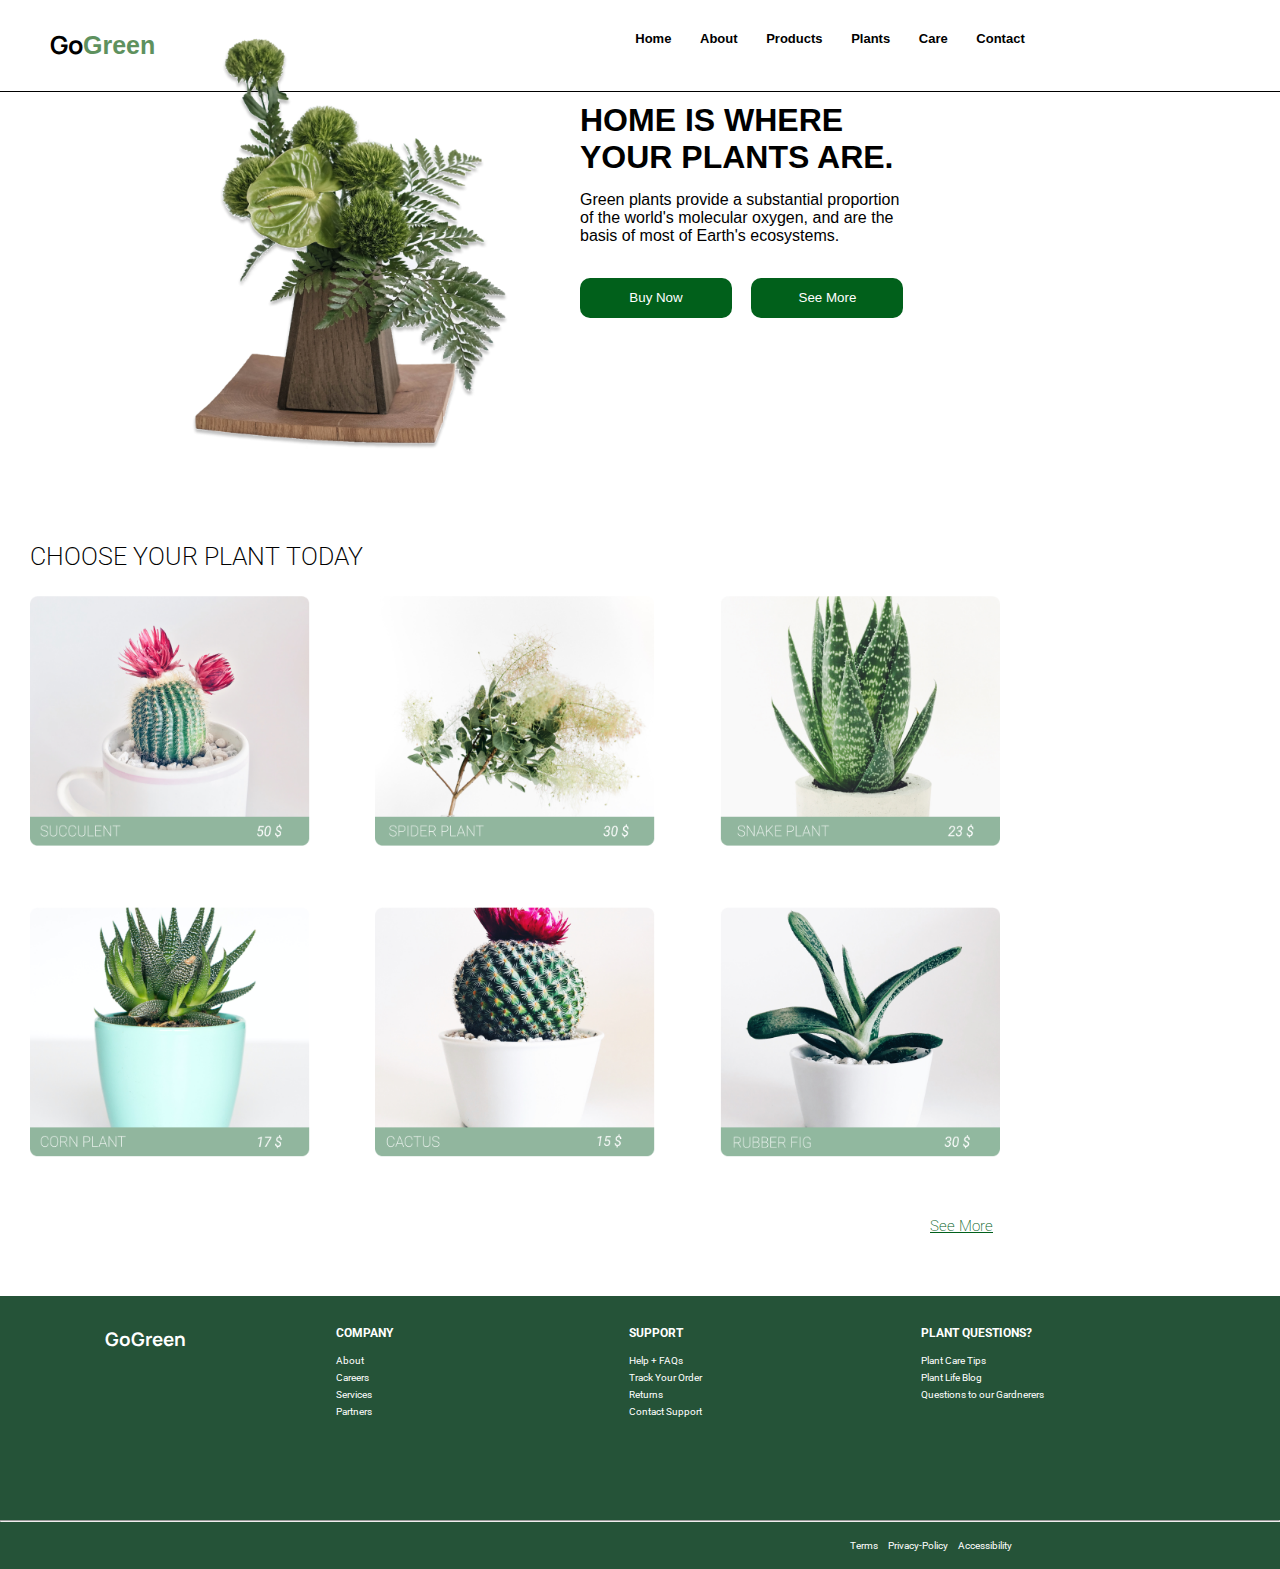
<file: index.html>
<!DOCTYPE html>
<html lang="en">
<head>
    <meta charset="UTF-8">
    <meta name="viewport" content="width=device-width, initial-scale=1.0">
    <title>GoGreen</title>
    <link rel="stylesheet" href="CSS/style.css">
    <link rel="preconnect" href="https://fonts.googleapis.com">
<link rel="preconnect" href="https://fonts.gstatic.com" crossorigin>
<link href="https://fonts.googleapis.com/css2?family=Manrope:wght@200..800&display=swap" rel="stylesheet">
<link rel="preconnect" href="https://fonts.googleapis.com">
<link rel="preconnect" href="https://fonts.gstatic.com" crossorigin>
<link href="https://fonts.googleapis.com/css2?family=Roboto:ital,wght@0,100;0,300;0,400;0,500;0,700;0,900;1,100;1,300;1,400;1,500;1,700;1,900&display=swap" rel="stylesheet">
</head>

<body>
<div class="heading">
<header>
    <span class="header-go">Go</span><span class="header-green">Green</span>
 </header>
 <nav>
    <ul class="pagenavigation">
      <li class="list"><a href="#">Home</a></li>
      <li class="list"><a href="#">About</a></li>
      <li class="list"><a href="page.html" target="_blank">Products</a></li>
      <li class="list"><a href="#">Plants Care</a></li>
      <li class="list"><a href="#">Contact</a></li>
    </ul>
 </nav>
</div>

<main>
  <section>
    <img src="./images/plant.png.png" alt="Plant" class="plant-img">
  </section>
  <section class="main-section">
    <h1>HOME IS WHERE<br>YOUR PLANTS ARE.</h1>
    <p class="paragraph">Green plants provide a substantial proportion<br> of the world's molecular oxygen, and are the<br> basis of most of Earth's ecosystems.</p>
    <br>
    <button class="button1">Buy Now</button>
    <button class="button2">See More</button>
 </section>
 
 <section>
 <p class="chooseplant">Choose Your Plant Today</p>
 <div class="plantselection">
 <img src="images/succulent.png" alt="Succulent" class="plant">
 <img src="images/spiderpland.png" alt="Spider Plant" class="plant"> 
 <img src="images/snakeplant.png" alt="Snake Pant" class="plant">
 <img src="images/cornplant.png" alt="Corn Plant" class="plant">
 <img src="images/cactus.png" alt="Cactus" class="plant">
 <img src="images/rubberfig.png" alt="Rubberfig" class="plant">
 <a href="#" class="seemore-link">See More</a>
</div>
</section>
</main>

<footer class="footer">
<div class="container">
<div class="row">
<div classs="footer-col"><h3 class="gogreen-header">GoGreen</h3></div>
<div class="footer-col">
   <h4>COMPANY</h4>
    <ul>
      <li>About</li>
      <li>Careers</li>
      <li>Services</li>
      <li>Partners</li>
    </ul>
    
</div>
<div class="footer-col">
  <h4>SUPPORT</h4>
   <ul>
     <li>Help + FAQs</li>
     <li>Track Your Order</li>
     <li>Returns</li>
     <li>Contact Support</li>
   </ul>
   
</div>
<div class="footer-col">
  <h4>PLANT QUESTIONS?</h4>
   <ul>
     <li>Plant Care Tips</li>
     <li>Plant Life Blog</li>
     <li>Questions to our Gardnerers</li>
   </ul>
   
</div>
</div>
</div>
<hr>
<div>
  <ul class="list2">
    <li>Terms</li> 
    <li>Privacy-Policy</li>
    <li>Accessibility</li>
  </ul>
</div>

</footer>
</body>
</html>
</file>
<file: CSS/style.css>
*{
    margin: 0;
    padding: 0;
    box-sizing: border-box;
}

.heading {
    display: flex;
    border-bottom: 1px solid;
    color: rgb(0, 0, 0);
}

header {
    padding: 25px 50px;
}

.header-go {
    font-family: manrope;
    font-weight: 1px;
    font-size: 25px;
    line-height: 40.98px;
    font-weight: bolder;
}

.header-green {
    font-family: sans-serif;
    font-size: 25px;
    line-height: 35.16px;
    font-weight: bolder;
    color: rgb(94, 145, 94);
}

.pagenavigation {
    font-family: sans-serif;
    font-size: 13px;
    padding-left: 430px;
    padding-top: 30px;
    padding-bottom: 25px;
    font-weight: 600;
    word-spacing: 25px;
}

.secondpage {
    width: 1079px;
    height: 950px;
    padding-top: 50px;
}

.list {
    list-style: none;
    display: inline;
}

a {
    text-decoration: none;
    color: rgb(0, 0, 0);
}

.plant-img {
    position: absolute;
    top: 5px;
    left: 150px;
    Width: 400px;
    Height: 470px;
}

.main-section {
    padding-top: 10px;
    position: absolute;
    left: 580px;
    font-family: sans-serif;
}

.paragraph {
    padding-top: 15px;
}

button {
    background-color: #01601B;
    color: #ffffff;
    border: none;
    border-radius: 10px;
    width: 152px;
    height: 40px;
    cursor: pointer;
    margin-top: 15px;
}

.button2 {
    margin-left: 15px;
    margin-top: 15px;
}


.plant {
    width: 280px;
    height: 250px;
}

.plantselection {
    display: flex;
    justify-content: space-between;
    flex-wrap: wrap;
    padding-left: 30px;
    width: 1000px;
    height: 700px;
}

.chooseplant {
    padding-top: 450px;
    padding-left: 30px;
    padding-bottom: 25px;
    font-size: 25px;
    font-family: Roboto;
    text-transform: uppercase;
    font-weight: 250;
}

.seemore-link {
    padding-left: 900px;
    font-family: Roboto;
    color: #01601B;
    text-decoration: underline;
    font-size: 15px;
    font-weight: 200;
}

.footer {
    background-color: #255338;
    color: white;
}

.row {
    display: flex;
    flex-wrap: wrap; 
}

.container {
    max-width: 1170px;
    margin: auto;
}

ul{
    
    list-style: none;
    font-family: Roboto;
    font-size: 10px;
    line-height: 17px;
    position: relative;
}

.footer-col {
    width: 25%;
    padding-top: 30px;
    padding-bottom: 100px;
    padding-left: 150px;
}

.footer-col h4 {
    padding-bottom: 12px;
    font-size: 12px;
    font-family: Roboto;
}

.gogreen-header {
    padding-left: 50px;
    padding-top: 30px;
    font-family: manrope;
}


.list2 {
    display: flex;
    display: inline-flex;
    margin-left: 850px;
    padding-top: 15px;
    padding-bottom: 15px;

}

.list2 li {
   margin-right: 10px;
}
</file>
